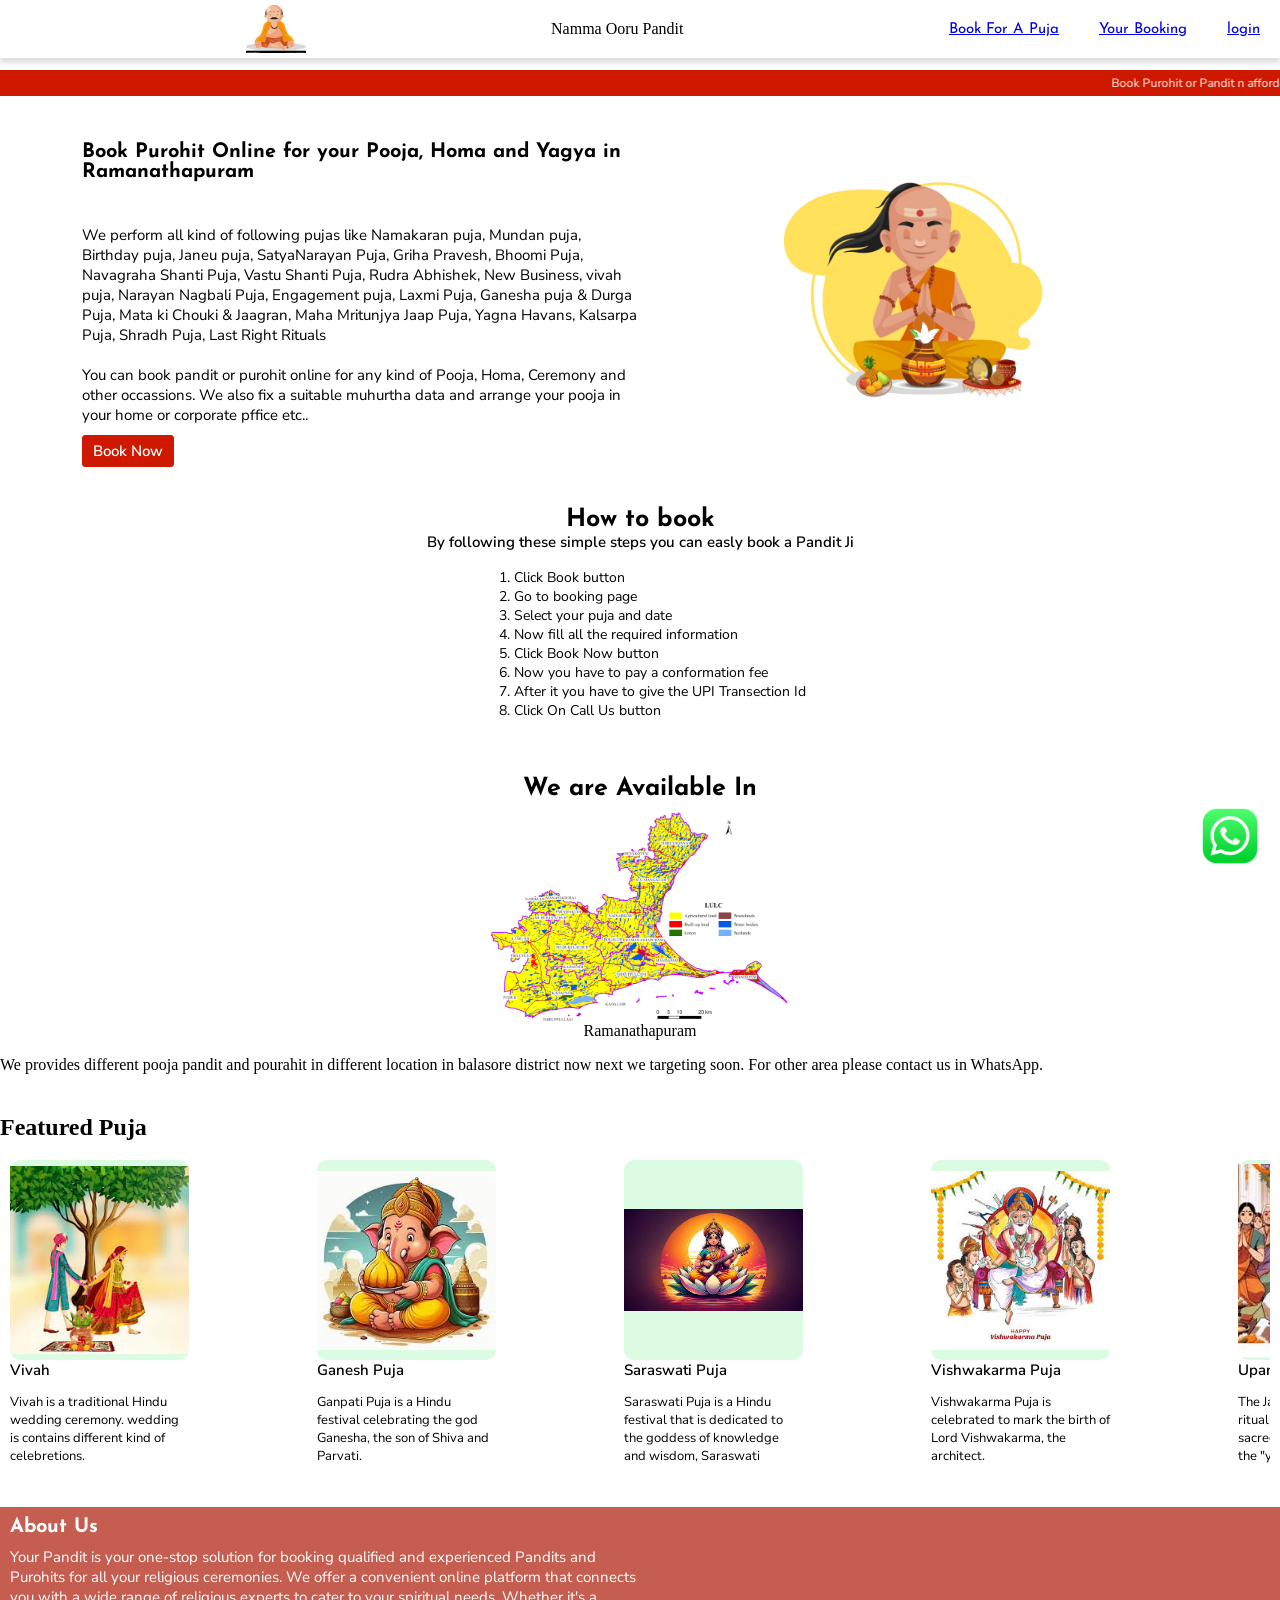
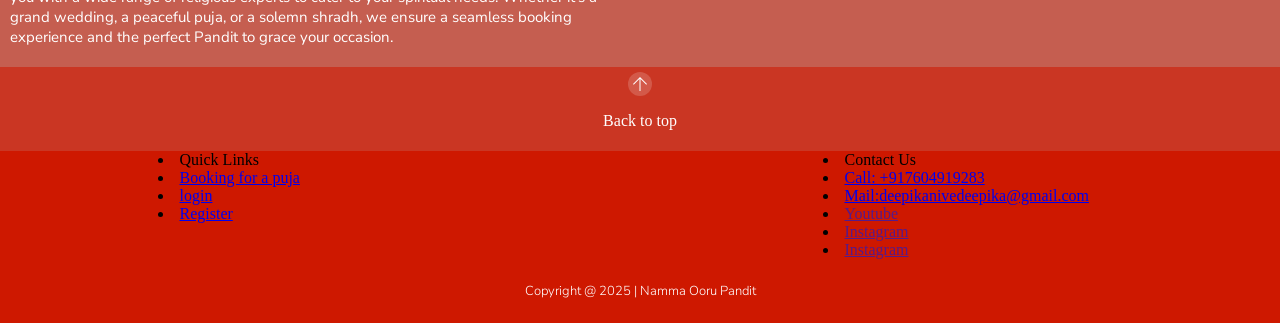
<file: index.html>
<!DOCTYPE html>
<html lang="en">
<head>
    <meta charset="UTF-8">
    <meta name="viewport" content="width=device-width, initial-scale=1.0">
    <title>Your-Pandit</title>
    <link rel="stylesheet" href="style.css">
    <link rel="stylesheet" href="https://fonts.googleapis.com/css2?family=Material+Symbols+Outlined:opsz,wght,FILL,GRAD@20..48,100..700,0..1,-50..200" />
    <link rel="preconnect" href="https://fonts.googleapis.com">
    <link rel="preconnect" href="https://fonts.gstatic.com" crossorigin>
    <link href="https://fonts.googleapis.com/css2?family=Josefin+Sans:ital,wght@0,100..700;1,100..700&family=Nunito+Sans:ital,opsz,wght@0,6..12,200..1000;1,6..12,200..1000&display=swap" rel="stylesheet">
</head>
<body>
    <header class="flex">
    <div class="flex"></div>
    <img src="pandit.jfif" alt="logo" width="60px">
    <span>Namma Ooru Pandit</span>
    <nav class="flex">
        <li class="listDN">
            <a href="booking.html">Book For A Puja</a>
        </li>
        <li class="listDN">
            <a href="yourBooking.html">Your Booking</a>
        </li>
        <li class="listDN">
            <a href="login.html">login</a>
        </li>
    </nav>
    </header>
    <div id="hidemenu" style="display:none">
        <div>
            <span>MENU</span>
            <span class="material-symbols-outlined" id="closei">close</span>
        </div>
        <li class="listDN">
            <a href="booking.html">Book For A Puja</a>
        </li>
        <li class="listDN">
            <a href="yourBooking.html">Your Booking</a>
        </li>
        <li class="listDN">
            <a href="login.html">login</a>
        </li>
    </div>
    <marquee>
        Book Purohit or Pandit n affordable price any time any where.We provide different kind of pooja and huma.Explore more in booking section
    </marquee>
    <section id="section1">
    <div class="j-c-c">
     <h5>
        Book Purohit Online for your Pooja,
        Homa and Yagya in Ramanathapuram
     </h5>
     <p>We perform all kind of following pujas like Namakaran puja, Mundan puja, Birthday puja, Janeu puja, SatyaNarayan Puja, Griha Pravesh, Bhoomi Puja, Navagraha Shanti Puja, Vastu Shanti Puja, Rudra Abhishek, New Business, vivah puja, Narayan Nagbali Puja, Engagement puja, Laxmi Puja, Ganesha puja & Durga Puja, Mata ki Chouki & Jaagran, Maha Mritunjya Jaap Puja, Yagna Havans, Kalsarpa Puja, Shradh Puja, Last Right Rituals</p>
     <p>You can book pandit or purohit online for any kind of Pooja, Homa, Ceremony and other occassions. We also fix a suitable muhurtha data and arrange your pooja in your home or corporate pffice etc..</p>
     <a href="booking.html">
        <button>Book Now</button>
     </a>
    </div>
    <div class="a-i-c">
        <img src="making puja.png" alt="amen doing pooja">

    </div>
    </section>
    <section id="information">
    <h2>How to book</h2>
    <p style="margin:0px 20px;">
        By following these simple steps you can easly book a Pandit Ji
    </p>
    <ol type="1">
    <li>Click Book button</li>
    <li>Go to booking page</li>
    <li>Select your puja and date</li>
    <li>Now fill all the required information</li>
    <li>Click Book Now button</li>
    <li>Now you have to pay a conformation fee</li>
    <li>After it you have to give the UPI Transection Id</li>
    <li>Click On Call Us button</li>
    </ol>
    </section>  
    <section id="section2">
        <h2>We are Available In</h2>
        <div class="container">
            <div>
                <img src="Ramanathapuram.png" alt="area image" width="300px">
                <span>Ramanathapuram</span>
            </div>
        </div>
        <p>We provides different pooja pandit and pourahit in different location in balasore district now next we targeting soon. For other area please contact us in WhatsApp.</p>
    </section>
    <h2>Featured Puja</h2>
    <section id="section3">
        <div>
            <div id="poojaimg">
                <img src="vivah.jfif" alt="puja image"> 
            </div>
            <div>
                <span id="poojatitle">Vivah</span>
                <p id="aboutpooja">Vivah is a traditional Hindu wedding ceremony. wedding is contains different kind of celebretions.</p>
            </div>
        </div>
        <div>
            <div id="poojaimg">
                <img src="ganesh.jfif" alt="puja image"> 
            </div>
            <div>
                <span id="poojatitle">Ganesh Puja</span>
                <p id="aboutpooja">Ganpati Puja is a Hindu festival celebrating the god Ganesha, the son of Shiva and Parvati.</p>
            </div>
        </div>
        <div>
            <div id="poojaimg">
                <img src="saraswati.jfif" alt="puja image"> 
            </div>
            <div>
                <span id="poojatitle">Saraswati Puja</span>
                <p id="aboutpooja">Saraswati Puja is a Hindu festival that is dedicated to the goddess of knowledge and wisdom, Saraswati</p>
            </div>
        </div>
        <div>
            <div id="poojaimg">
                <img src="vishwakarama.jfif" alt="puja image"> 
            </div>
            <div>
                <span id="poojatitle">Vishwakarma Puja</span>
                <p id="aboutpooja">Vishwakarma Puja is celebrated to mark the birth of Lord Vishwakarma, the architect.</p>
            </div>
        </div>
        <div>
            <div id="poojaimg">
                <img src="upayana.jfif" alt="puja image"> 
            </div>
            <div>
                <span id="poojatitle">Upanayana</span>
                <p id="aboutpooja">The Janeu ceremony is a Hindu ritual of initiation into the sacred thread, also known as the "yajñopavītam". </p>
            </div>
        </div>
        <div>
            <div id="poojaimg">
                <img src="satyanarayanan.jfif" alt="puja image"> 
            </div>
            <div>
                <span id="poojatitle">Satyanarayan Katha</span>
                <p id="aboutpooja">Satyanarayan Katha is a Hindu religious ritual performed to worship Lord Vishnu, who is also known as Satyanarayan. </p>
            </div>
        </div>
        <div>
            <div id="poojaimg">
                <img src="griha_pravesh.jfif" alt="puja image"> 
            </div>
            <div>
                <span id="poojatitle">Griha Pravesh</span>
                <p id="aboutpooja">Griha Pravesh, also known as "Housewarming," is a Hindu ritual performed when a person moves into a new home.</p>
            </div>
        </div>
        <div>
            <div id="poojaimg">
                <img src="Shraddham.jfif" alt="puja image"> 
            </div>
            <div>
                <span id="poojatitle">Shradham</span>
                <p id="aboutpooja">Shraddham Puja is a Hindu ritual performed to pay homage to one ancestors or departed loved ones. </p>
            </div>
        </div>
    </section>

    <section id="section_last">
        <h3>About Us</h3>
        <p>Your Pandit is your one-stop solution for booking qualified and experienced Pandits and Purohits for all your religious ceremonies. We offer a convenient online platform that connects you with a wide range of religious experts to cater to your spiritual needs. Whether it's a grand wedding, a peaceful puja, or a solemn shradh, we ensure a seamless booking experience and the perfect Pandit to grace your occasion.</p>
    </section>
    <section id="lastsubsec">
        <a href="">
            <div><span class="material-symbols-outlined">arrow_upward</span>
            <p>Back to top</p></div>

        </a>
    </section>
    <footer>
        <div class="quick_links">
            <li>Quick Links</li>
            <li><a href="booking.html">Booking for a puja</a></li>
            <li><a href="login.html">login</a></li>
            <li><a href="register.html">Register</a></li>
        </div>
        <div class="contact_us">
        <li>Contact Us</li>
        <li><a href="tel:+917604919283" target="_blank">Call: +917604919283</a></li>
        <li><a href="mailto:deepikanivedeepika@gmail.com" target="_blank">Mail:deepikanivedeepika@gmail.com</a></li>
        <li><a href="" target="_blank">Youtube</a></li>
        <li><a href="" target="_blank">Instagram</a></li>
        <li><a href="" target="_blank">Instagram</a></li>
        </div>
    </footer>
    <div class="sub_footer">
        <p>Copyright @ 2025 | Namma Ooru Pandit</p>
    </div>
    <div id="WhatsApp">
        <a href="https://wa.me/917604919283?text=Hello%20I%20want%20to%20Book%20Pandit%20for%20a%20puja" target="_blank">
            <img src="wapplogo.png" alt="WhatsApp" width="60px">
          </a>
    </div>
    <script src="logic.js"></script>
</body>
</html>
</file>
<file: style.css>
*{
    margin:0;
    padding:0;

}
.flex{
    display:flex;
    justify-content:space-between;
    align-items:center;
}
header{
    background-color: white;
    padding:5px 0px;
    box-shadow: 0px 5px 5px rgba(0,0,0,0.132);
    position:sticky;
    top:0;
    left:0;
    z-index:1;
}
img{
    overflow-clip-margin: content-box;
    overflow: clip;
}
header>div>span{
    font-family: "Nunito Sans",sans-serif;
    font-size:25px;
    font-weight:600;
}
.listDN{
    list-style: none;
}
@media screen and (max-width:650px){
    header>nav>li{
        display:none;
    }
}
nav>li{
    margin:0px 20px;
    font-family:"Josefin Sans",sans-serif;
    font-size:15px;
}
li{
    display:list-item;
  text-align:-webkit-match-parent;
  unicode-bidi:isolate;
}
#hidemenu>li{
    margin-left: 400px;
    margin-top: 20px;
    font-family: "Josefin Sans",sans-serif;
    font-size:15px;
}

marquee {
    background-color: rgb(206, 24, 0);
    padding: 5px;
    font-family: "Nunito Sans", sans-serif;
    font-size: 12px;
    color: white;
    position: sticky;
    top: 70px;
    left: 0;
    z-index: 1;
}
#section1 {
    display: flex;
    flex-wrap: wrap;
    flex-direction: row;
    align-items: center;
    justify-content: center;
    margin: 20px;
}

@media screen and (max-width: 650px) {
    #section1>div {
        width: 100%;
    }
}
#section1>div {
    width: 45%;
    display: flex;
    flex-direction: column;
}
section {
    display: block;
    unicode-bidi: isolate;
}
.j-c-c {
    justify-content: center;
}
#section1>div>h5 {
    font-family: "Josefin Sans", sans-serif;
    font-size: 20px;
}
h5 {
    display: block;
    font-size: 0.83em;
    margin-block-start: 1.67em;
    margin-block-end: 1.67em;
    margin-inline-start: 0px;
    margin-inline-end: 0px;
    font-weight: bold;
    unicode-bidi: isolate;
}
#section1>div>p {
    font-family: "Nunito Sans", sans-serif;
    font-size: 15px;
    margin: 10px 0px;
}
p {
    display: block;
    margin-block-start: 1em;
    margin-block-end: 1em;
    margin-inline-start: 0px;
    margin-inline-end: 0px;
    unicode-bidi: isolate;
}
#section1>div>a {
    text-decoration: none;
    color: black;
}
#section1>div>a>button {
    padding: 5px 10px;
    background-color: rgb(206, 24, 0);
    color: white;
    border: 1px solid rgb(206, 24, 0);
    border-radius: 3px;
    font-family: "Nunito Sans", sans-serif;
    font-size: 15px;
    font-weight: 600;
}
.a-i-c {
    align-items: center;
}
#section1>div>img {
    width: 300px;
}
img {
    overflow-clip-margin: content-box;
    overflow: clip;
}
#information {
    display: flex
;
    flex-direction: column;
    justify-content: center;
    align-items: center;
    margin: 40px 0;
}
#information>h2 {
    align-items: center;
    font-family: "Josefin Sans", sans-serif;
    font-size: 25px;
}
#information>p {
    font-family: "Nunito Sans", sans-serif;
    font-size: 15px;
    font-weight: 600;
}
p {
    display: block;
    margin-block-start: 1em;
    margin-block-end: 1em;
    margin-inline-start: 0px;
    margin-inline-end: 0px;
    unicode-bidi: isolate;
}
ol {
    display: block;
    list-style-type: decimal;
    margin-block-start: 1em;
    margin-block-end: 1em;
    padding-inline-start: 40px;
    unicode-bidi: isolate;
}
#information>ol>li {
    font-family: "Nunito Sans", sans-serif;
    font-size: 14px;
    font-weight: 400;
}
li {
    display: list-item;
    text-align: -webkit-match-parent;
    unicode-bidi: isolate;
}
ol {
    list-style-type: decimal;
}
::marker, ::before::marker, ::after::marker {
    unicode-bidi: isolate;
    font-variant-numeric: tabular-nums;
    text-transform: none;
    text-indent: 0px !important;
    text-align: start !important;
    text-align-last: auto !important;
}
#section2 {
    margin: 40px 0px;
}
.container {
    display: flex;
    flex-direction: row;
    align-items: center;
    justify-content: center;
}
.container>div {
    display: flex;
    flex-direction: column;
    align-items: center;
    justify-content: center;
}
#section2>h2 {
    font-family: "Josefin Sans", sans-serif;
    font-size: 25px;
    margin: 10px 0;
    text-align: center;
}
#section3 {
    overflow-x: scroll;
    display: flex
;
    flex-direction: row;
    gap: 10vw;
    margin: 10px;
    scroll-snap-type: y mandatory;
    scrollbar-width: none;
}
#section3>div {
    width: 200px;
    display: flex
;
    flex-direction: column;
    align-items: center;
    justify-content: center;
    scroll-snap-align: start;
}
#section3>div>div {
    display: flex
;
    flex-direction: column;
    justify-content: center;
}
#poojaimg {
    width: 179px;
    height: 200px;
    background-position: center;
    background-repeat: no-repeat;
    background-size: contain;
    border-radius: 10px;
    background-color: #dcfbe3;
}
#section3>div>div {
    display: flex
;
    flex-direction: column;
    justify-content: center;
}
#poojatitle {
    font-family: "Nunito Sans", sans-serif;
    font-size: 15px;
    font-weight: 600;
}
#aboutpooja {
    font-family: "Nunito Sans", sans-serif;
    font-size: 13px;
    font-weight: 400;
}
#section_last {
    background-color: rgb(197, 94, 80);
    color: white;
    margin-top: 20px;
    padding: 10px;
}

#section_last>h3 {
    font-family: "Josefin Sans", sans-serif;
    font-size: 20px;
}
#section_last>p {
    font-family: "Nunito Sans", sans-serif;
    font-size: 15px;
    font-weight: 400;
    width: 50%;
    margin: 10px 0;
}
#lastsubsec {
    background-color: rgb(202, 54, 35);
    color: white;
    display: flex;
    justify-content: center;
}
#lastsubsec>a {
    text-decoration: none;
    color: white;
}
#lastsubsec>a>div {
    display: flex
;
    flex-direction: column;
    justify-content: center;
    align-items: center;
    margin: 5px;
}
#lastsubsec>a>div>span {
    background-color: rgba(255, 255, 255, 0.178);
    border-radius: 50%;
}
.material-symbols-outlined {
    font-family: 'Material Symbols Outlined';
    font-weight: normal;
    font-style: normal;
    font-size: 24px;
    line-height: 1;
    letter-spacing: normal;
    text-transform: none;
    display: inline-block;
    white-space: nowrap;
    word-wrap: normal;
    direction: ltr;
    -webkit-font-feature-settings: 'liga';
    -webkit-font-smoothing: antialiased;
}
.material-symbols-outlined {
    font-variation-settings: 'FILL' 1, 'wght' 200, 'GRAD' 1, 'opsz' 24;
}
#lastsubsec>a {
    text-decoration: none;
    color: white;
}
#WhatsApp {
    position: fixed;
    right: 20px;
    bottom: 30px;
    z-index: 100;
}
.sub_footer {
    background-color: rgb(206, 24, 0);
    display: flex;
    justify-content: center;
    color: white;
    padding: 10px;
    font-family: "Nunito Sans", sans-serif;
    font-size: 13px;
    font-weight: 300;
}
footer {
    display: flex;
    flex-direction: row;
    justify-content: space-around;
    flex-wrap: wrap;
    gap: 50px;
    background-color: rgb(206, 24, 0);
}
footer>div {
    width: 300px;
}

form {
    height: 100vh;
    width: 100vw;
    display: flex
;
    flex-direction: column;
    justify-content: center;
    align-items: center;
}
form>div {
    margin: 10px;
}
form>div>p {
    font-family: "Nunito Sans", sans-serif;
    font-size: 14px;
}
form>div>input {
    width: 60vw;
    max-width: 400px;
    padding: 4px 5px;
    margin: 10px 0px;
    outline: none;
    border: 1px solid black;
    border-radius: 3px;
    font-family: "Nunito Sans", sans-serif;
    font-size: 14px;
    font-weight: 300;
}
form>div>button {
    padding: 5px 10px;
    background-color: rgb(206, 24, 0);
    color: white;
    border: 1px solid rgb(206, 24, 0);
    border-radius: 3px;
    font-family: "Nunito Sans", sans-serif;
    font-size: 15px;
    font-weight: 600;
}
</file>
